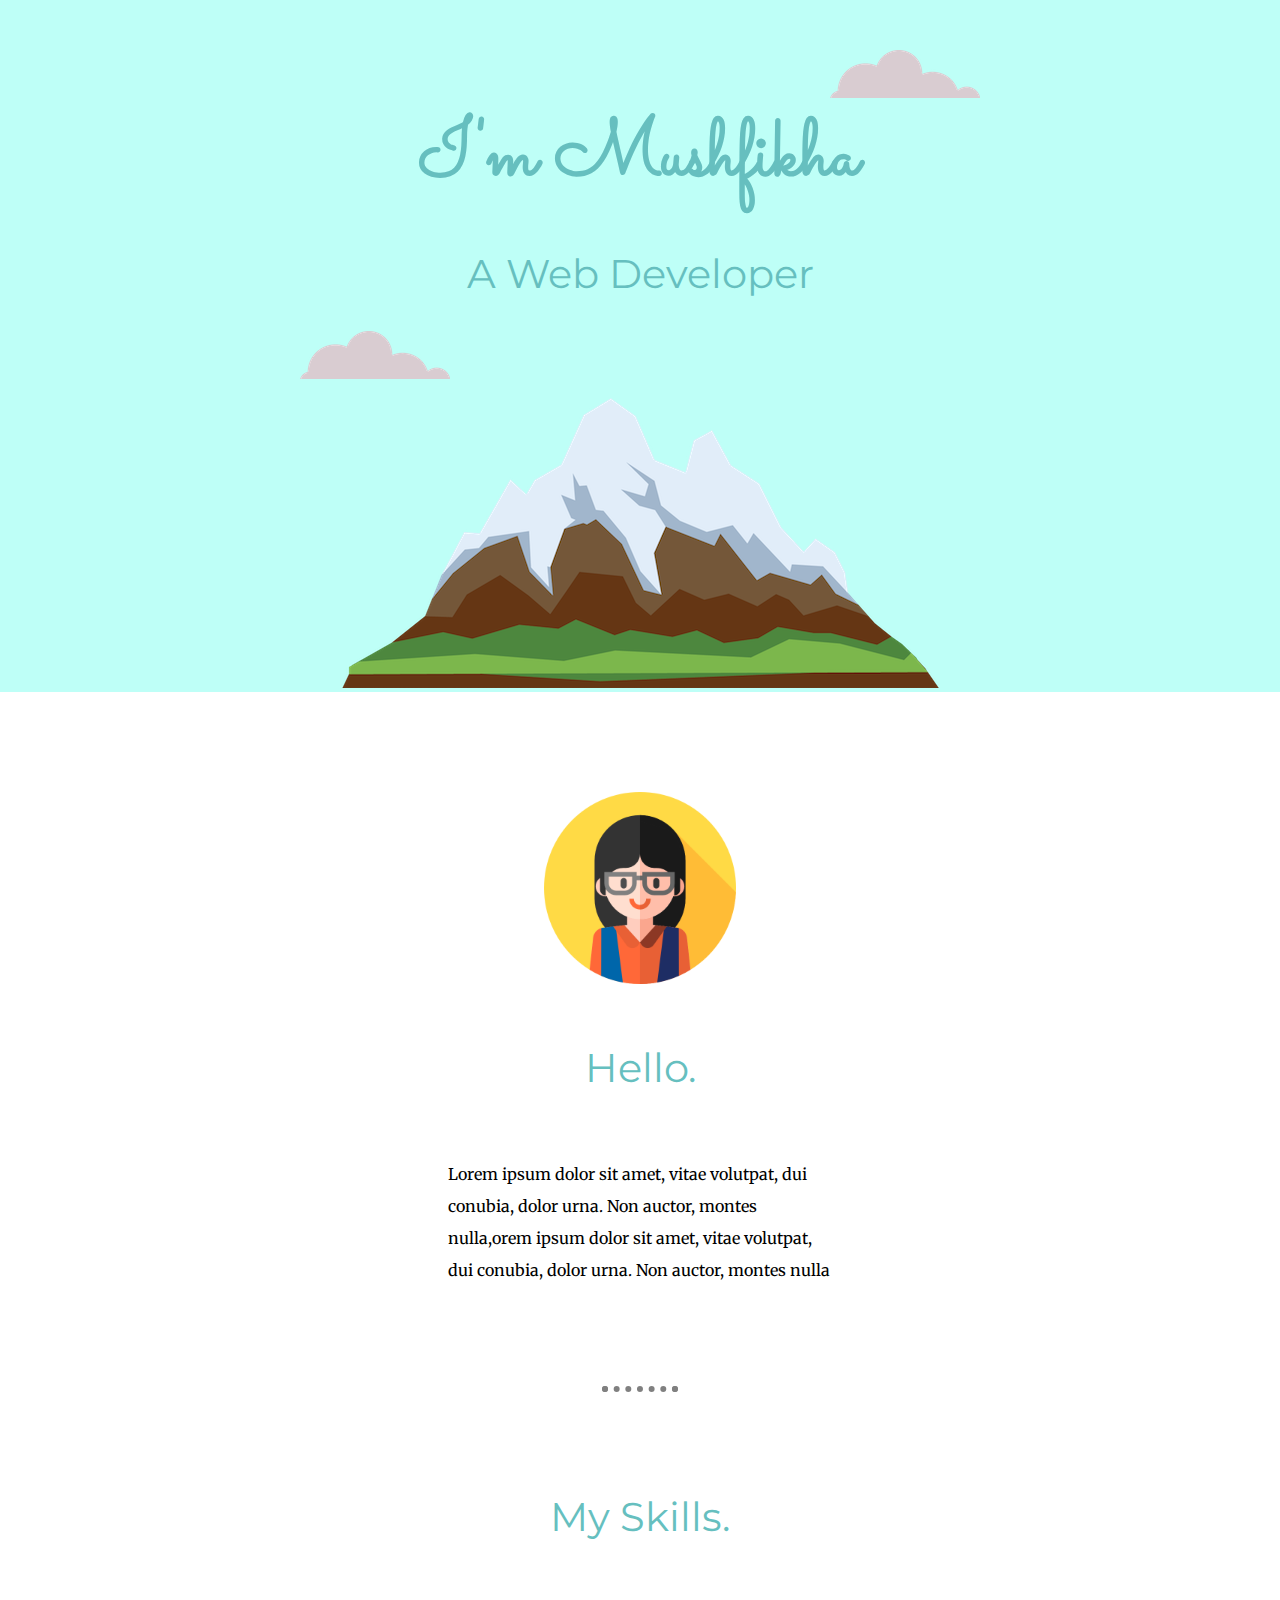
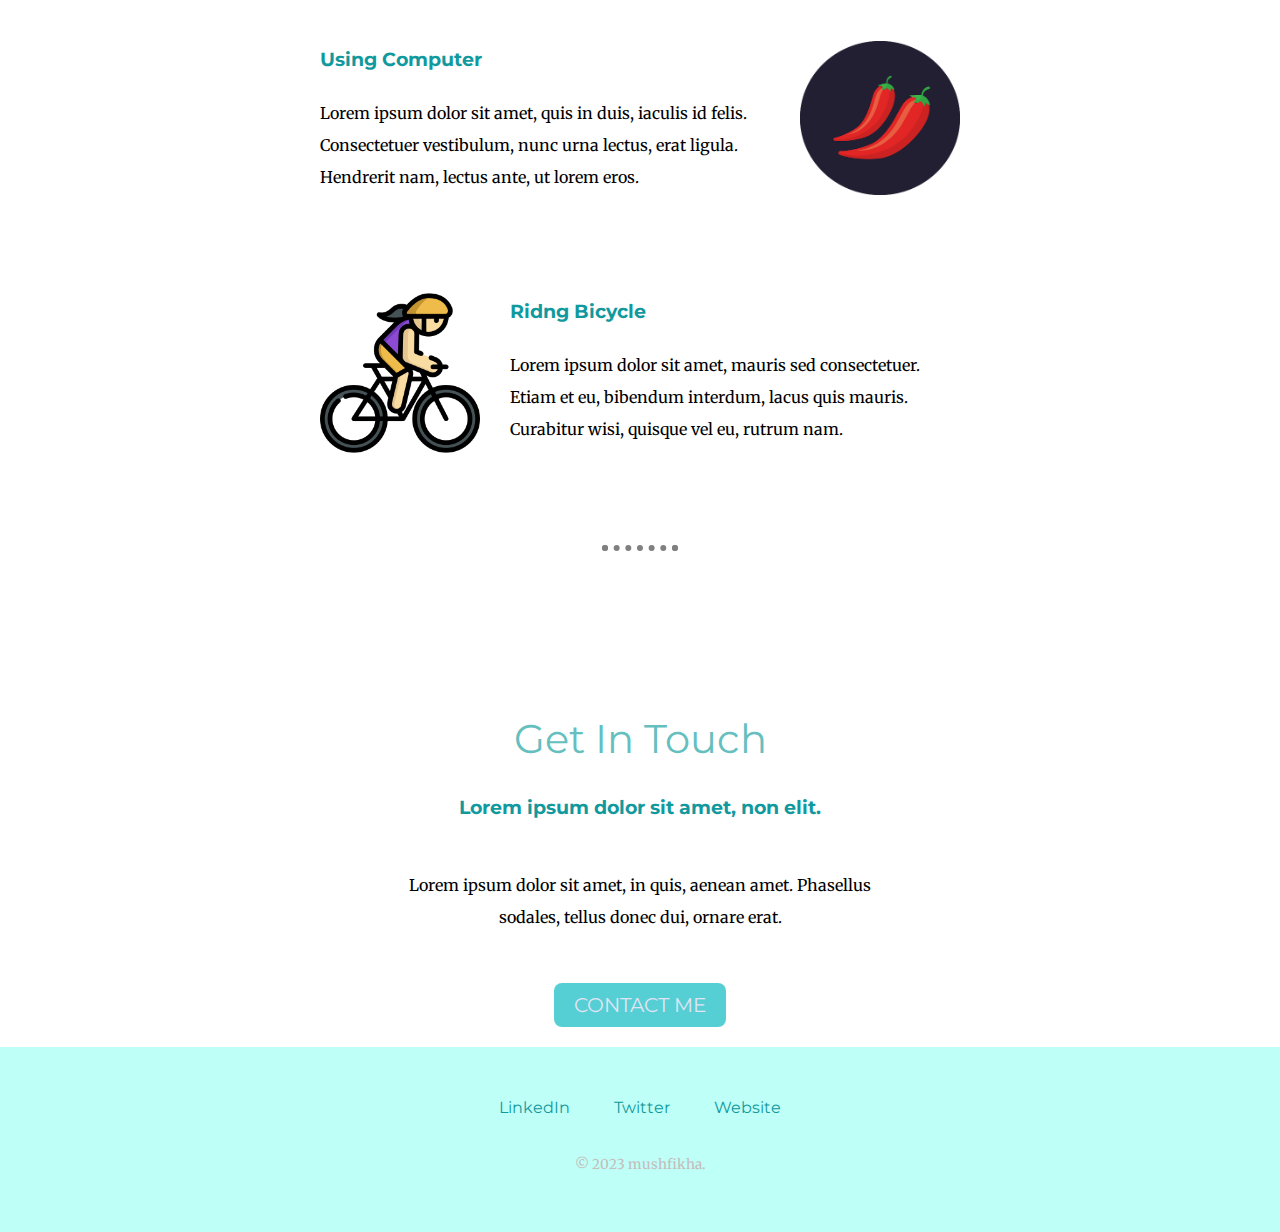
<file: INDEX.HTML>
<!DOCTYPE html>
<html lang="en">
<head>
    <meta charset="UTF-8">
    <meta name="viewport" content="width=device-width, initial-scale=1.0">
    <title> Mushfikha JOW</title>
    <link rel="icon" href="favicon.ico">
    <link rel="stylesheet" href="css/style.css">
    <link rel="preconnect" href="https://fonts.googleapis.com">
<link rel="preconnect" href="https://fonts.gstatic.com" crossorigin>
<link href="https://fonts.googleapis.com/css2?family=Merriweather:ital@1&family=Montserrat&family=Sacramento&display=swap" rel="stylesheet">
</head>
<body>
    <div class="top-container">
        <img  class="top-cloud" src="images/cloud.png" alt="cloud-image">
        <h1>I'm Mushfikha</h1>
        <h2>A Web Developer</h2>
        <img class="bottom-cloud" src="images/cloud.png" alt="cloud-image">
        <img class="mountain" src="images/mountain.png" alt="mountain-image">
    </div>
<br>
    <div class="middle-container">
        <div class="profile">
          <img width="25%" src="images/woman.png" alt="">
          <h2>Hello.</h2>
          <p class="intro">Lorem ipsum dolor sit amet, vitae volutpat, dui conubia, dolor urna. Non auctor, montes nulla,orem ipsum dolor sit amet, vitae volutpat, dui conubia, dolor urna. Non auctor, montes nulla </p>

          </distinctio></p>
        </div>
        <hr>
        <div class="skills">
          <h2>My Skills.</h2>
          <div class="skill-row">
         
             <img class="skill-pic1" width=25% src="images/chillies.png" alt="web-dev-img">
                <h3>Using Computer</h3>
             
             <p class="decription-2">Lorem ipsum dolor sit amet, quis in duis, iaculis id felis. Consectetuer vestibulum, nunc urna lectus, erat ligula. Hendrerit nam, lectus ante, ut lorem eros.</p>
                         </div>
          <div class="skill-row">
           <img class="skill-pic2" width="25%" src="images/bicycle.png" alt="">
           <h3>Ridng Bicycle</h3>
              <p class="description">Lorem ipsum dolor sit amet, mauris sed consectetuer. Etiam et eu, bibendum interdum, lacus quis mauris. Curabitur wisi, quisque vel eu, rutrum nam.</p>
          </div>
        </div>
        <hr>
        <div class="contact-me">
          <h2>Get In Touch</h2>
          <h3>Lorem ipsum dolor sit amet, non elit.</h3>
          <p class="message">Lorem ipsum dolor sit amet, in quis, aenean amet. Phasellus sodales, tellus donec dui, ornare erat.</p>
          <a class="btn" href="mailto:mushfikha0894@gemail.com">CONTACT ME</a>
        </div>
      </div>
      
      
      <div class="bottom-container">
        <a class="footer-link" href="https://www.linkedin.com/">LinkedIn</a>
        <a class="footer-link" href="https://twitter.com/">Twitter</a>
        <a class="footer-link" href="https://www.appbrewery.co/">Website</a>
        <p class="copyright">© 2023 mushfikha.</p>
      </div>
          </body>
</html>
</file>
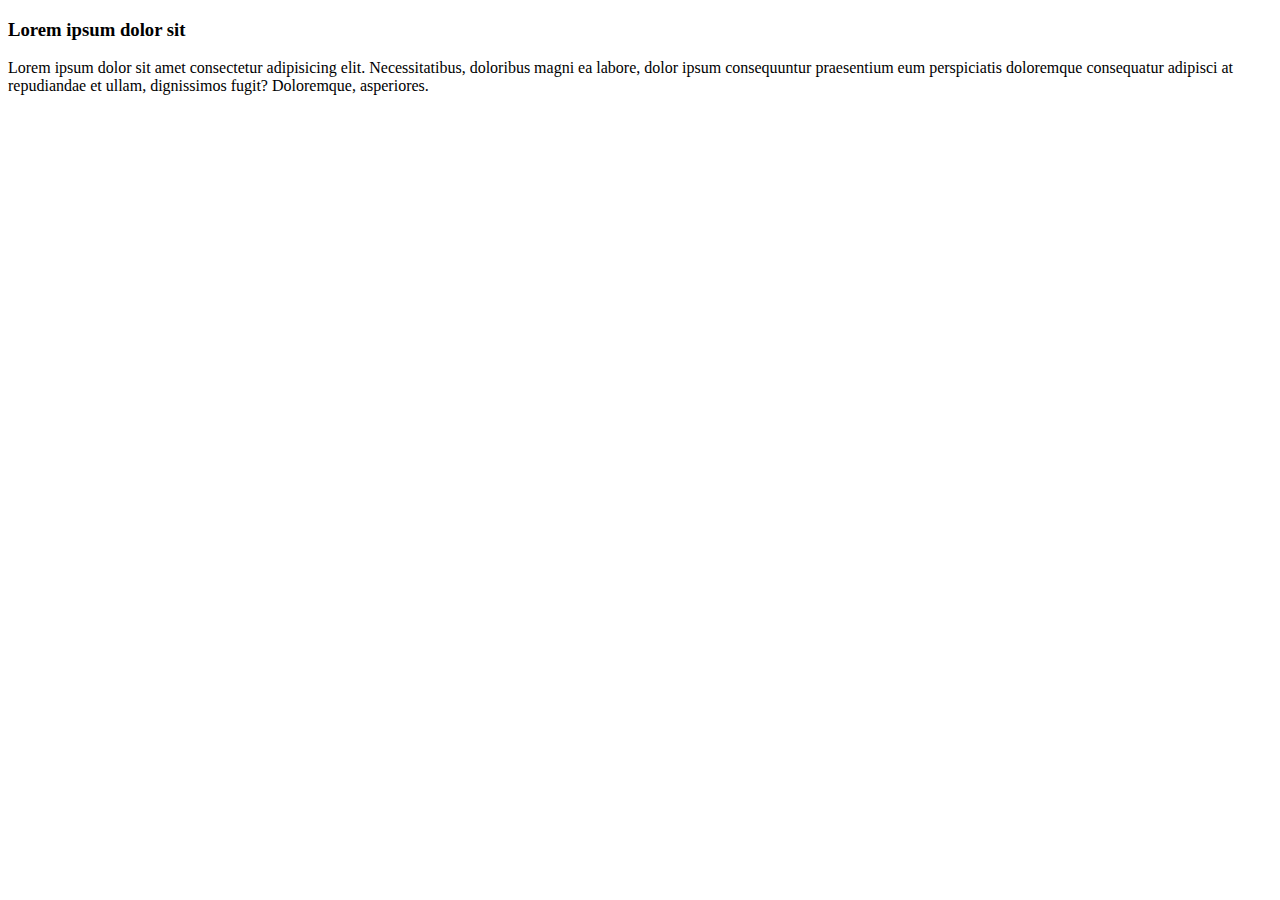
<file: first-tree.html>
<!DOCTYPE html>
<html lang="en">
<head>
    <meta charset="UTF-8">
    <meta name="viewport" content="width=device-width, initial-scale=1.0">
    <title>Document</title>
</head>
<body>
    <h3>Lorem ipsum dolor sit</h3>
    <P>Lorem ipsum dolor sit amet consectetur adipisicing elit. Necessitatibus, doloribus magni ea labore, dolor ipsum consequuntur praesentium eum perspiciatis doloremque consequatur adipisci at repudiandae et ullam, dignissimos fugit? Doloremque, asperiores.</P>
</body>
</html>
</file>
<file: css/style.css>
h1{
    font-size: 500%;   
    font-family:'Sacramento', cursive;
    margin:  50px auto 0 auto;
    color: #66BFBF;
}
h2{
    font-size: 2.5rem;
    font-family: 'Montserrat', sans-serif;
    color: #66BFBF;
    font-weight: normal;
}
h3{
    font-family: 'Montserrat', sans-serif;
    color: #11999E;
} 

body{
    margin: 0%;
    text-align: center;
    font-family: 'Merriweather', serif;
  
   
}
.top-container{
    padding-top: 50px;
    background-color:#BEFFF7;
    position: relative;


}
.middle-container{
  
  
}
.last-container{

}
.bottom-cloud{
    position: absolute; 
    left: 300px;
}
.top-cloud{
    position: absolute;
    right: 300px;
    top: 50px;
}
.btn{
      color: #e2e4f5;
    border-radius: 8px;
    font-size: 20px;
    padding: 10px 20px 10px 20px;
  text-decoration: none;
  font-family: 'Montserrat', sans-serif;
  background-color: rgb(85, 207, 211);
  margin-top: 20px;
  }
  .btn:hover {
    /* background: #8a9f3d; */
    /* background-image: -webkit-linear-gradient(top, #a30d35, #dce313); */
    /* background-image: -moz-linear-gradient(top, #3cb0fd, #3498db); */
    /* background-image: -ms-linear-gradient(top, #3cb0fd, #3498db); */
    /* background-image: -o-linear-gradient(top, #3cb0fd, #3498db); */
    background-image: linear-gradient(to bottom, #3cb0fd, #3498db);
    text-decoration: none;
  }
/* .footer-link{
    color: #11999E;
    padding-right: 20px;
} */
.skill-row{
    margin: 100px auto;
    width: 50%;
    text-align: left;
    line-height: 2;
}
.skill-pic2{
    float: left;
    /* padding-right:30px; */
    margin-right: 30px;
}
.skill-pic1{
    float: right;
    /* padding-left: 30px; */
    margin-left: 30px;
}
.contact-me{
    padding: 30px 20px 30px 20px;
}

.bottom-container{
    background-color:#BEFFF7;
    padding: 50px 0px 20px;
}
hr{ 
    border:dotted grey 6px;
    border-bottom:none;
       width: 5%;
       margin: 100px auto;
  
}
.profile{
      line-height: 2;
    margin: 80px auto;
    width: 60%;
}
.intro{
    width: 50%;
    text-align: left;
    margin: 50px auto;
}
.skills{
    margin: 100px auto;
}
p{
    line-height: 2;
}
.message{
    width: 40%;
    margin: 50px auto 60px;
}
a{
    color: #11999E;
    font-family: 'Montserrat', sans-serif;
    margin: 10px 20px;
    text-decoration: none;
}
a:hover{
    color:white;
    
}
.copyright{
    color: rgb(197, 188, 188);
    font-size: 0.85rem;
    padding: 20px 0;
}
</file>
